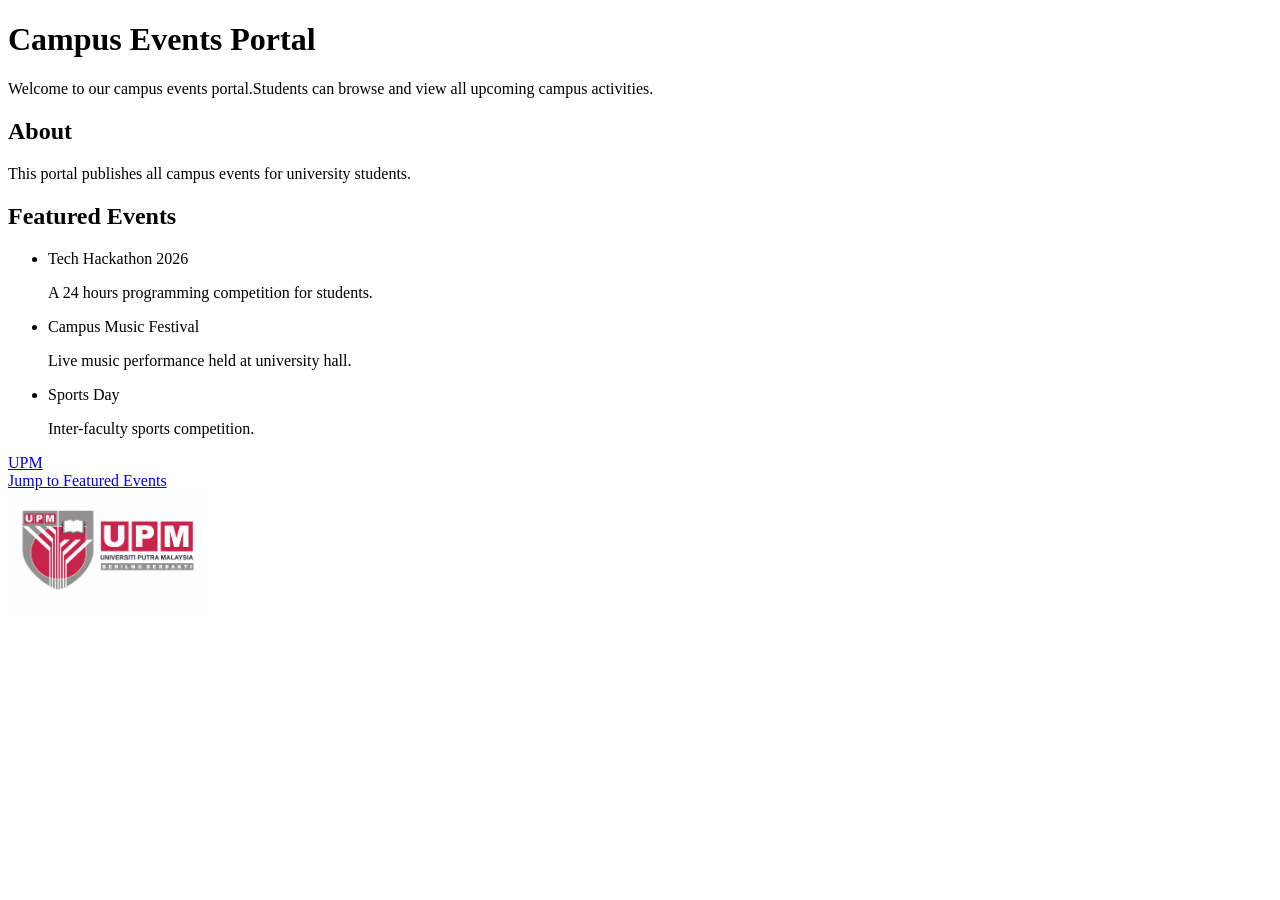
<file: lab01-html/index.html>
<!DOCTYPE html>
<html lang="en">
    <head>
        <meta charset="UTF-8" />
        <title>Campus Events Portal</title>
    </head>
    <body>
        <h1>Campus Events Portal</h1>
        <p>Welcome to our campus events portal.Students can browse and view all upcoming campus activities.</p>

        <section>
            <h2>About</h2>
            <p>This portal publishes all campus events for university students.</p>
        </section>

        <section id="featured">
            <h2>Featured Events</h2>
            <ul>
                <li>Tech Hackathon 2026
                    <p>A 24 hours programming competition for students.</p>
                </li>
                <li>Campus Music Festival
                    <p>Live music performance held at university hall.</p>
                </li>
                <li>Sports Day
                    <p>Inter-faculty sports competition.</p>
                </li>
            </ul>
        </section>

        <a href="https://www.upm.edu.my">UPM</a>
        <br>
        <a href="#featured">Jump to Featured Events</a>
        
        <br>
        <img src="./images/upm.png" alt="This is the UPM school emblem." style="width: 200px;">
    </body>
</html>
</file>
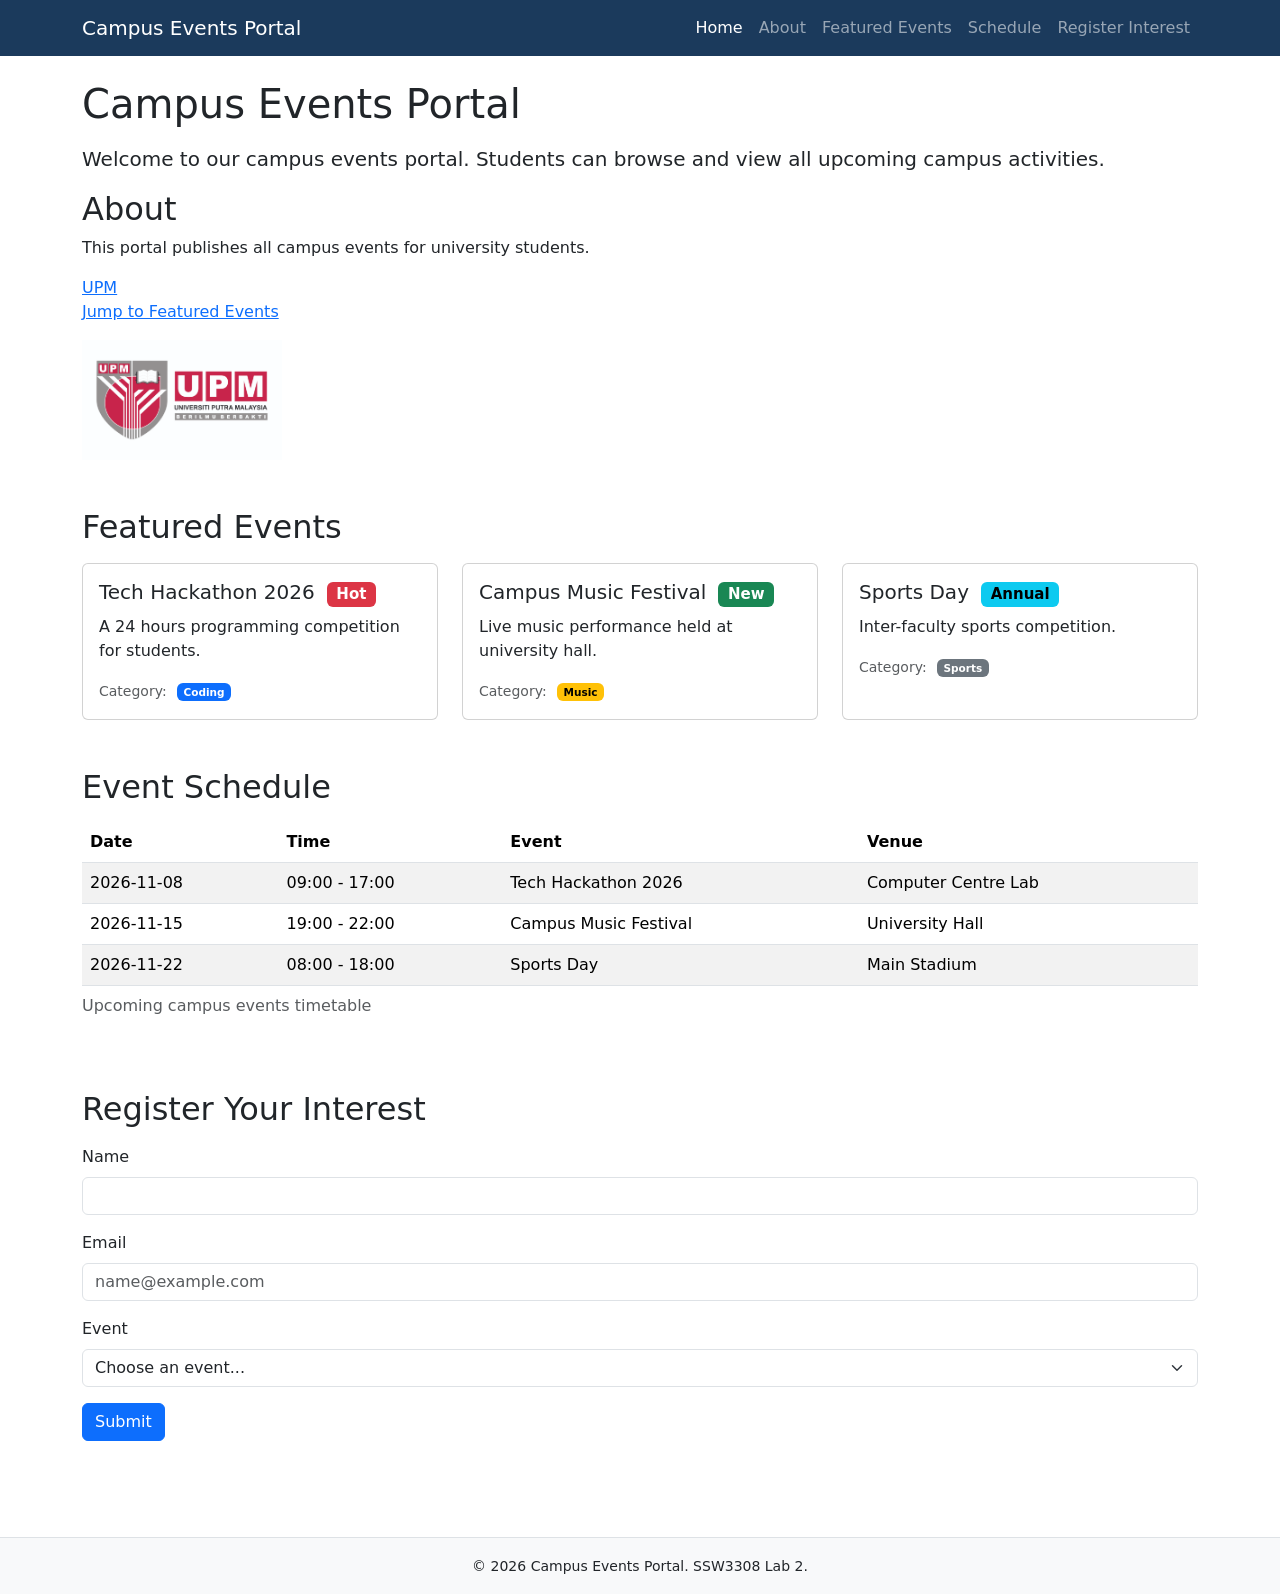
<file: lab02-bootstrap/index.html>
<!DOCTYPE html>
<html lang="en">
<head>
    <meta charset="UTF-8" />
    <meta name="viewport" content="width=device-width, initial-scale=1" />
    <title>Campus Events Portal</title>
    <!-- Bootstrap 5.3.8 CSS (official CDN, jsDelivr). Loaded BEFORE custom.css so our own rules can refine it. -->
    <link href="https://cdn.jsdelivr.net/npm/bootstrap@5.3.8/dist/css/bootstrap.min.css" rel="stylesheet" integrity="sha384-sRIl4kxILFvY47J16cr9ZwB07vP4J8+LH7qKQnuqkuIAvNWLzeN8tE5YBujZqJLB" crossorigin="anonymous" />
    <link href="css/custom.css" rel="stylesheet" />
</head>
<body>

    <header>
        <nav class="navbar navbar-expand-lg navbar-dark brand-nav" aria-label="Main navigation">
            <div class="container">
                <a class="navbar-brand" href="#">Campus Events Portal</a>
                <button class="navbar-toggler" type="button" data-bs-toggle="collapse" data-bs-target="#mainNav"
                        aria-controls="mainNav" aria-expanded="false" aria-label="Toggle navigation">
                    <span class="navbar-toggler-icon"></span>
                </button>
                <div class="collapse navbar-collapse" id="mainNav">
                    <ul class="navbar-nav ms-auto">
                        <li class="nav-item"><a class="nav-link active" aria-current="page" href="#">Home</a></li>
                        <li class="nav-item"><a class="nav-link" href="#about">About</a></li>
                        <li class="nav-item"><a class="nav-link" href="#featured">Featured Events</a></li>
                        <li class="nav-item"><a class="nav-link" href="#schedule">Schedule</a></li>
                        <li class="nav-item"><a class="nav-link" href="#register">Register Interest</a></li>
                    </ul>
                </div>
            </div>
        </nav>
    </header>

    <main class="container py-4">

        <section id="about" class="mb-5">
            <h1 class="mb-3">Campus Events Portal</h1>
            <p class="lead">Welcome to our campus events portal. Students can browse and view all upcoming campus activities.</p>
            <h2>About</h2>
            <p>This portal publishes all campus events for university students.</p>
            <p>
                <a href="https://www.upm.edu.my">UPM</a>
                <br />
                <a href="#featured">Jump to Featured Events</a>
            </p>
            <img src="./images/upm.png" alt="This is the UPM school emblem." class="img-fluid emblem-img" />
        </section>

        <section id="featured" class="mb-5">
            <h2 class="mb-3">Featured Events</h2>
            <div class="row g-4">
                <div class="col-12 col-md-6 col-lg-4">
                    <div class="card h-100">
                        <div class="card-body">
                            <h3 class="card-title h5">Tech Hackathon 2026 <span class="badge text-bg-danger">Hot</span></h3>
                            <p class="card-text">A 24 hours programming competition for students.</p>
                            <p class="card-text"><small class="text-body-secondary">Category: <span class="badge text-bg-primary">Coding</span></small></p>
                        </div>
                    </div>
                </div>
                <div class="col-12 col-md-6 col-lg-4">
                    <div class="card h-100">
                        <div class="card-body">
                            <h3 class="card-title h5">Campus Music Festival <span class="badge text-bg-success">New</span></h3>
                            <p class="card-text">Live music performance held at university hall.</p>
                            <p class="card-text"><small class="text-body-secondary">Category: <span class="badge text-bg-warning">Music</span></small></p>
                        </div>
                    </div>
                </div>
                <div class="col-12 col-md-6 col-lg-4">
                    <div class="card h-100">
                        <div class="card-body">
                            <h3 class="card-title h5">Sports Day <span class="badge text-bg-info">Annual</span></h3>
                            <p class="card-text">Inter-faculty sports competition.</p>
                            <p class="card-text"><small class="text-body-secondary">Category: <span class="badge text-bg-secondary">Sports</span></small></p>
                        </div>
                    </div>
                </div>
            </div>
        </section>

        <section id="schedule" class="mb-5">
            <h2 class="mb-3">Event Schedule</h2>
            <div class="table-responsive">
                <table class="table table-striped table-hover">
                    <caption>Upcoming campus events timetable</caption>
                    <thead>
                        <tr>
                            <th scope="col">Date</th>
                            <th scope="col">Time</th>
                            <th scope="col">Event</th>
                            <th scope="col">Venue</th>
                        </tr>
                    </thead>
                    <tbody>
                        <tr>
                            <td>2026-11-08</td>
                            <td>09:00 - 17:00</td>
                            <td>Tech Hackathon 2026</td>
                            <td>Computer Centre Lab</td>
                        </tr>
                        <tr>
                            <td>2026-11-15</td>
                            <td>19:00 - 22:00</td>
                            <td>Campus Music Festival</td>
                            <td>University Hall</td>
                        </tr>
                        <tr>
                            <td>2026-11-22</td>
                            <td>08:00 - 18:00</td>
                            <td>Sports Day</td>
                            <td>Main Stadium</td>
                        </tr>
                    </tbody>
                </table>
            </div>
        </section>

        <section id="register" class="mb-5">
            <h2 class="mb-3">Register Your Interest</h2>
            <form class="needs-validation" novalidate>
                <div class="mb-3">
                    <label for="regName" class="form-label">Name</label>
                    <input type="text" class="form-control" id="regName" required />
                    <div class="invalid-feedback">Please enter your name.</div>
                </div>
                <div class="mb-3">
                    <label for="regEmail" class="form-label">Email</label>
                    <input type="email" class="form-control" id="regEmail" placeholder="name@example.com" required />
                    <div class="invalid-feedback">Please enter a valid email address.</div>
                </div>
                <div class="mb-3">
                    <label for="regEvent" class="form-label">Event</label>
                    <select class="form-select" id="regEvent" required>
                        <option value="" selected disabled>Choose an event...</option>
                        <option value="hackathon">Tech Hackathon 2026</option>
                        <option value="music">Campus Music Festival</option>
                        <option value="sports">Sports Day</option>
                    </select>
                    <div class="invalid-feedback">Please choose an event.</div>
                </div>
                <button type="submit" class="btn btn-primary">Submit</button>
            </form>
        </section>

    </main>

    <footer class="py-3 mt-4">
        <div class="container">
            <p class="mb-0 text-center"><small>&copy; 2026 Campus Events Portal. SSW3308 Lab 2.</small></p>
        </div>
    </footer>

    <!-- Bootstrap 5.3.8 JS bundle (official CDN). Loaded ONCE, includes Popper. -->
    <script src="https://cdn.jsdelivr.net/npm/bootstrap@5.3.8/dist/js/bootstrap.bundle.min.js" integrity="sha384-FKyoEForCGlyvwx9Hj09JcYn3nv7wiPVlz7YYwJrWVcXK/BmnVDxM+D2scQbITxI" crossorigin="anonymous"></script>
    <script>
        // Bootstrap form validation: show feedback when the form is submitted with invalid fields.
        (() => {
            'use strict';
            const forms = document.querySelectorAll('.needs-validation');
            Array.from(forms).forEach(form => {
                form.addEventListener('submit', event => {
                    if (!form.checkValidity()) {
                        event.preventDefault();
                        event.stopPropagation();
                    }
                    form.classList.add('was-validated');
                }, false);
            });
        })();
    </script>
</body>
</html>
</file>
<file: lab02-bootstrap/css/custom.css>
/* Custom styles for Campus Events Portal (Lab 2).
   Only brand colors, focus visibility and small spacing tweaks.
   Everything else comes from Bootstrap utilities. No !important. */

/* Brand color for the navbar */
.brand-nav {
    background-color: #1b3a5c;
}

/* Keep the UPM emblem at a sensible size */
.emblem-img {
    width: 200px;
}

/* Make keyboard focus clearly visible on links and buttons */
a:focus-visible,
button:focus-visible,
input:focus-visible,
select:focus-visible {
    outline: 3px solid #ffb703;
    outline-offset: 2px;
}

/* A little breathing room under card badges */
.card .badge {
    margin-left: 0.35rem;
}

/* Footer separation */
footer {
    border-top: 1px solid #dee2e6;
    background-color: #f8f9fa;
}
</file>
